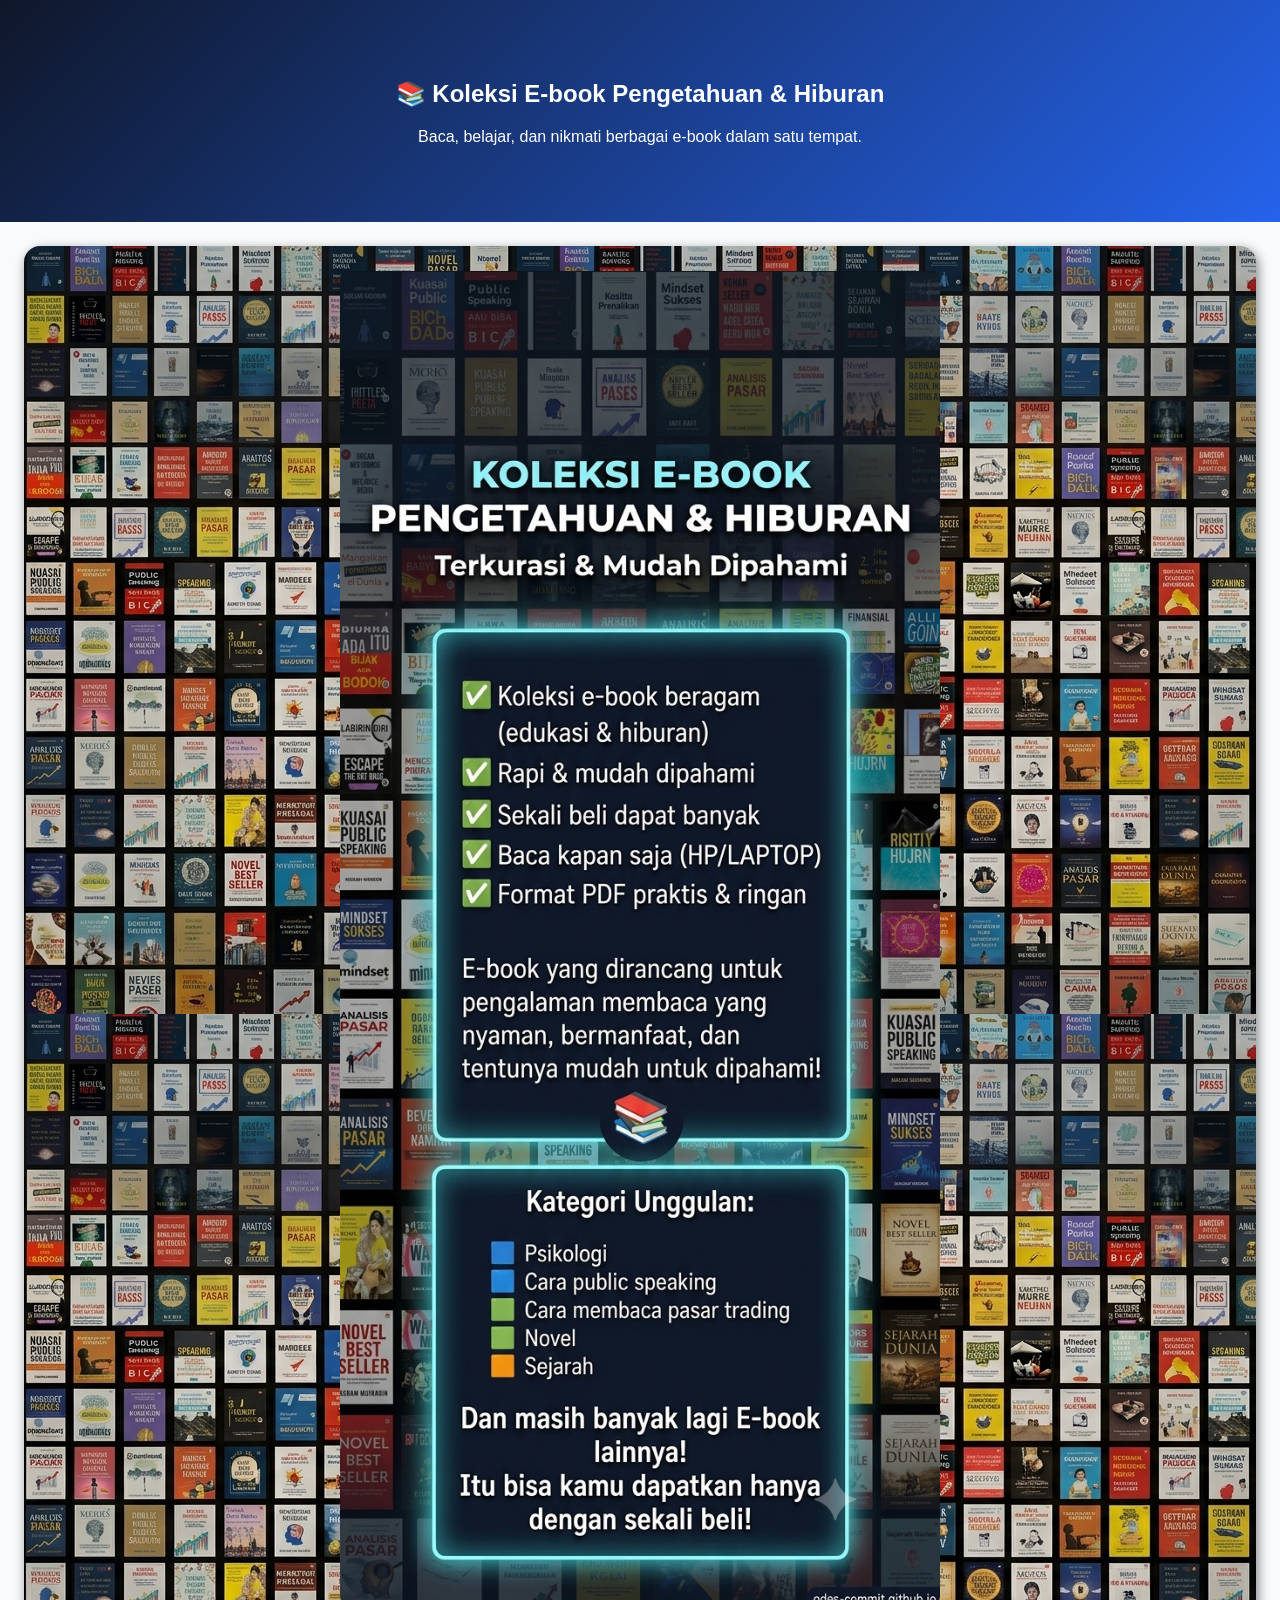
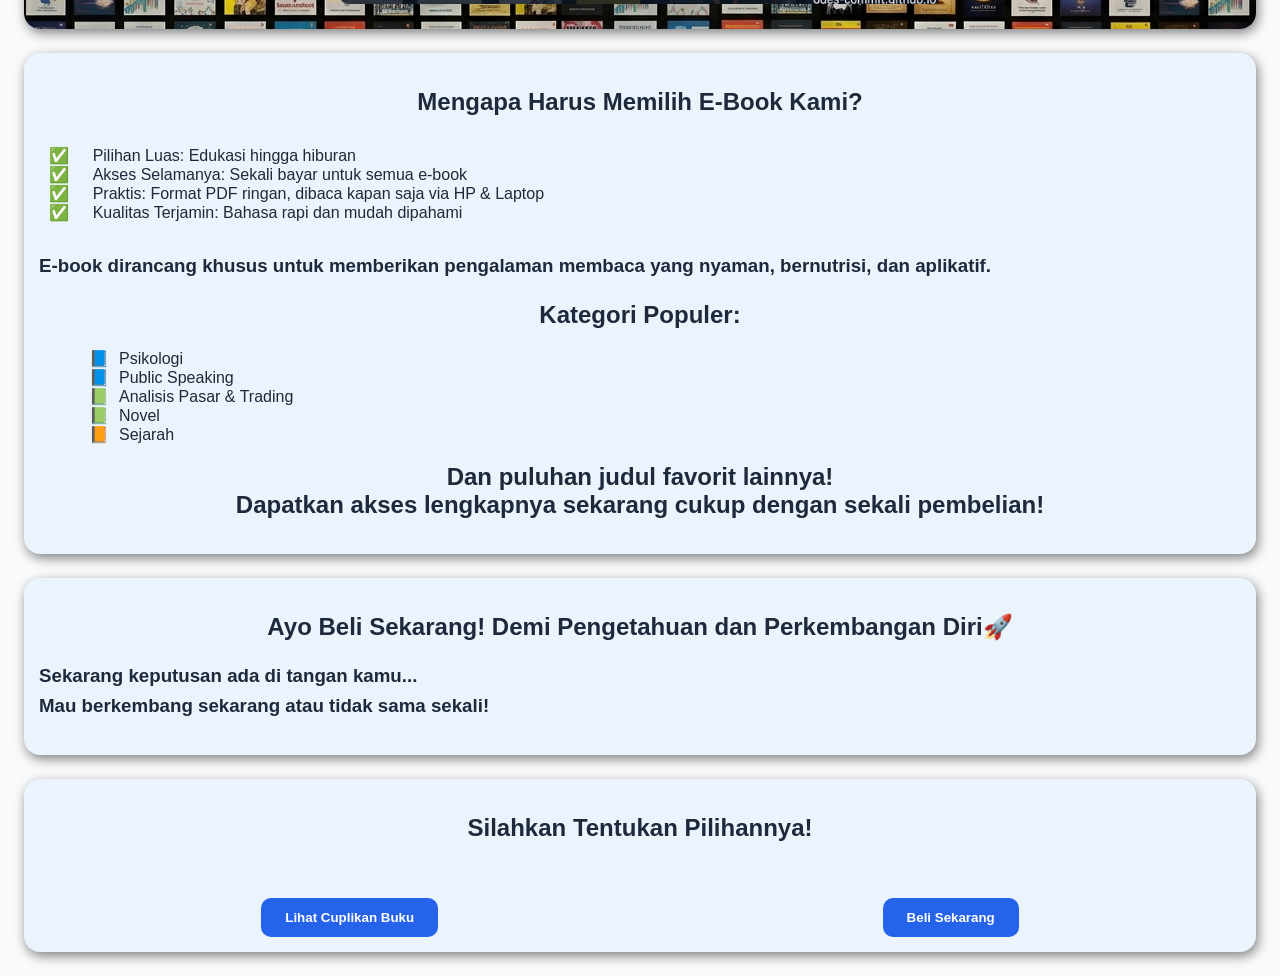
<file: index.html>
<!DOCTYPE html>
<html lang="id">
<head>
  <meta charset="UTF-8">
  <meta name="viewport" content="width=device-width, initial-scale=1.0">
  <link rel="stylesheet" href="style2.css">

  <title>e-book ku</title>
</head>
<body>	

<section class="desain">
  <h1>📚 Koleksi E-book Pengetahuan & Hiburan</h1>
  <p>Baca, belajar, dan nikmati berbagai e-book dalam satu tempat.</p>
</section>

<div class="desain_kotak2">
  <img src="1785396798155.png" alt="Koleksi E-book Pengetahuan & Hiburan">
</div>

<div class="desain_kotak">
  <h2>Mengapa Harus Memilih E-Book Kami?</h2>
  <ul class="centang">
    <li>Pilihan Luas: Edukasi hingga hiburan</li>
    <li>Akses Selamanya: Sekali bayar untuk semua e-book</li>
    <li>Praktis: Format PDF ringan, dibaca kapan saja via HP & Laptop</li>
    <li>Kualitas Terjamin: Bahasa rapi dan mudah dipahami</li>
  </ul>
  
  <h3>E-book dirancang khusus untuk memberikan pengalaman membaca yang nyaman, bernutrisi, dan aplikatif.</h3>
  
  <h2>Kategori Populer:</h2>
  <ul>
    <li class="buku_biru">Psikologi</li>
    <li class="buku_biru">Public Speaking</li>
    <li class="buku_hijau">Analisis Pasar & Trading</li>
    <li class="buku_hijau">Novel</li>
    <li class="buku_oren">Sejarah</li>
  </ul>
  <h2>Dan puluhan judul favorit lainnya!<br>Dapatkan akses lengkapnya sekarang cukup dengan sekali pembelian!</h2>
</div>

<div class="desain_kotak">
  <h2>Ayo Beli Sekarang! Demi Pengetahuan dan Perkembangan Diri🚀</h2>
  <h3>Sekarang keputusan ada di tangan kamu...<br> Mau berkembang sekarang atau tidak sama sekali!</h3>
</div>

<div class="desain_kotak">
  <h2>Silahkan Tentukan Pilihannya!</h2><br><br>
  <div class="jarak">
    <a href="cuplikan_buku.html" target="_blank"><button class="tombol_jarak">Lihat Cuplikan Buku</button></a>
    <a href="beli.html"><button class="tombol_jarak">Beli Sekarang</button></a>
  </div>
</div>
</body>
</html>
</file>
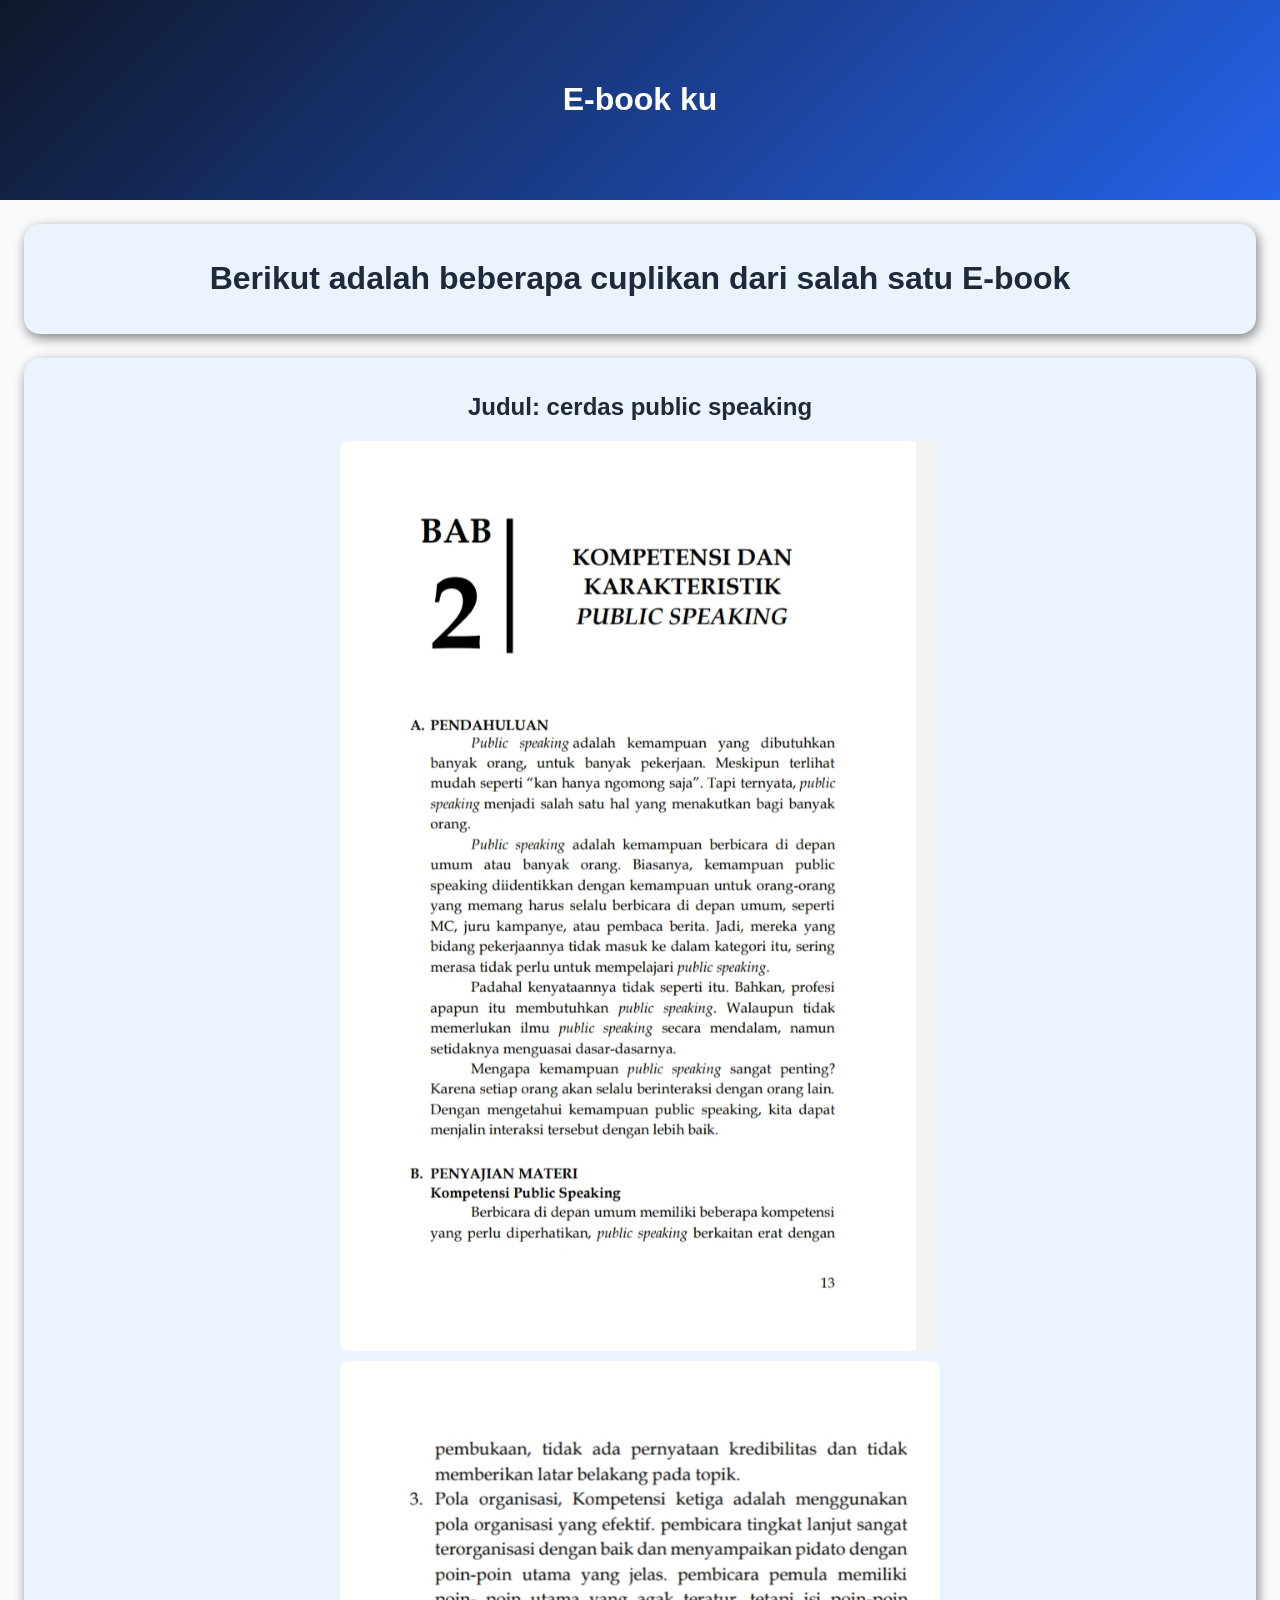
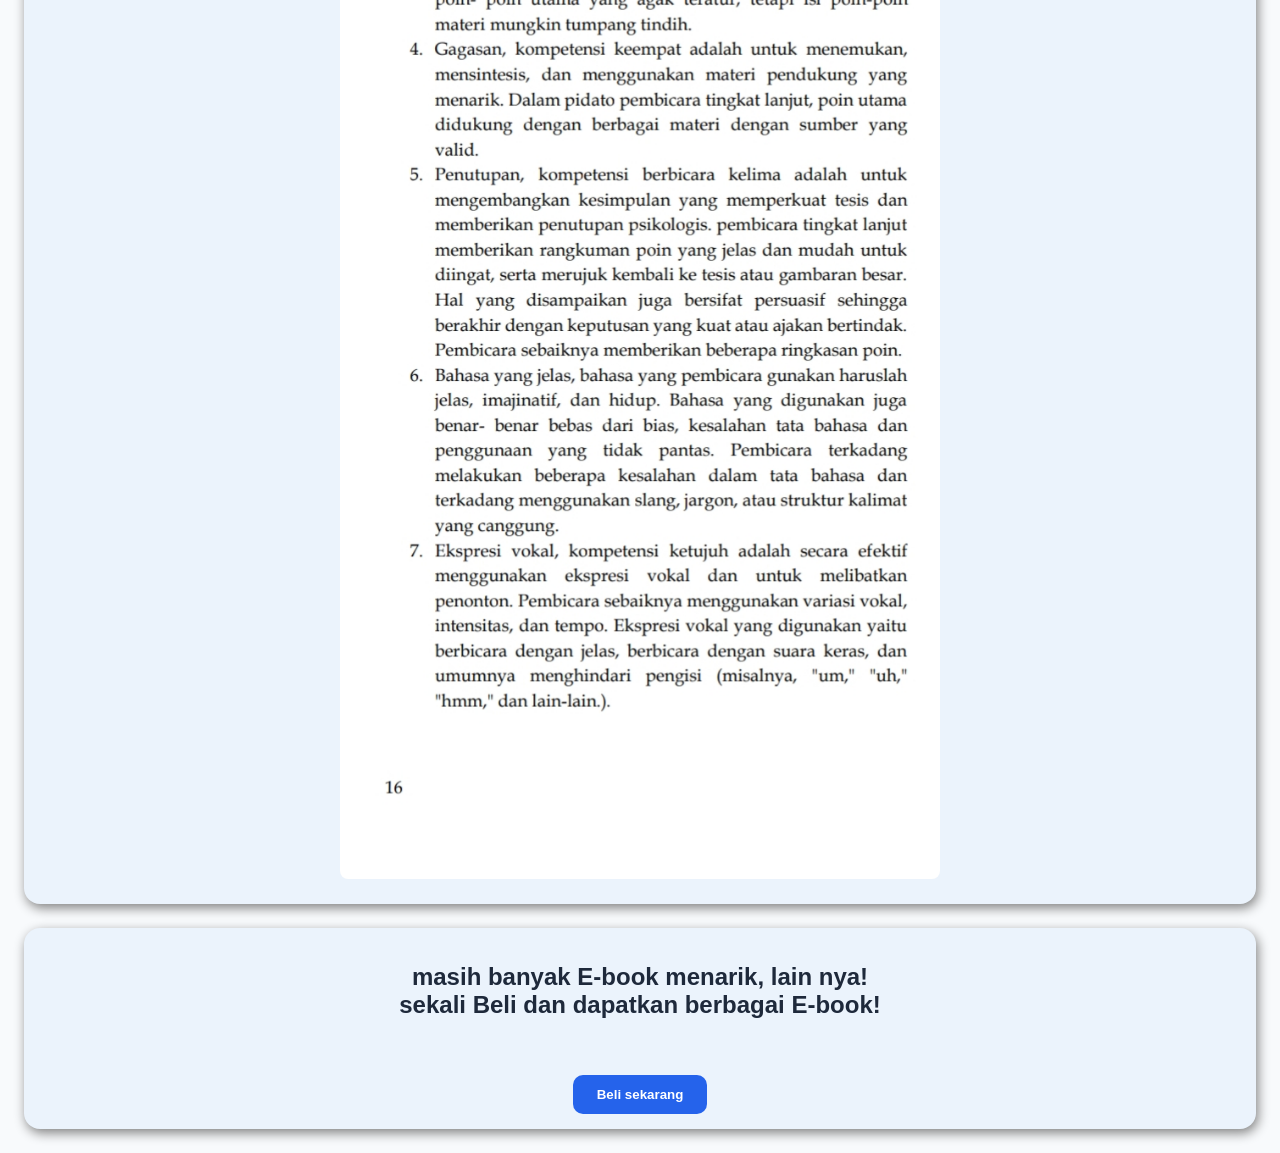
<file: cuplikan_buku.html>
<!DOCTYPE html>
<html lang="id">
<head>
  <meta charset="UTF-8">
  <meta name="viewport" content="width=device-width, initial-scale=1.0">
  <link rel="stylesheet" href="style2.css">

  <title>e-book ku</title>
</head>
<body>
  <div class="desain">
    <h1>E-book ku</h1>
  </div>
  
  <div class="desain_kotak">
    <h1>Berikut adalah beberapa cuplikan dari salah satu E-book</h1>
  </div>
  
  <div class="desain_kotak">
    <h2>Judul: cerdas public speaking</h2>
    <img class="gambar" src="IMG_20260723_221419.jpg">
    <img class="gambar" src="IMG_20260723_221402.jpg">
    </div>
    <div class="desain_kotak">
      <h2>masih banyak E-book menarik, lain nya!<br> sekali Beli dan dapatkan berbagai E-book!</h2><br><br>
      <div class="tengah">
        <a href="beli.html"><button class="tombol_tengah">Beli sekarang</button></a>
      </div>
    </div>
</body>
</html>
</file>
<file: style2.css>
body {
  margin: 0;
  font-family: 'Segoe UI', Arial, sans-serif;
  background-color: #F8FAFC;
  color: #1E293B;
}

.desain {
  background: linear-gradient(135deg, #0F172A, #2563EB); 
  color: white;
  text-align: center;
  padding: 60px 20px;
}

.desain_kotak {
  background:#EBF3FC; 
  border-radius: 16px; 
  padding: 15px;
  margin: 24px;
  box-shadow: 2px 4px 12px gray;
}

.desain_kotak2 {
  background-image: url('1785398786295.png');
  border-radius: 16px; 
  padding: 15px;
  margin: 24px;
  box-shadow: 2px 4px 12px gray;
}

.tombol_jarak, .tombol_tengah {
  background-color: #2563EB;
  color: white;
  border: none;
  border-radius: 10px;
  padding: 12px 24px;
  font-weight: bold;
  cursor: pointer;
  transition: all 0.3s ease;
}

.tombol_jarak:hover, .tombol_tengah:hover {
  background-color: #1D4ED8;
  transform: translateY(-2px);
  box-shadow: 0 4px 12px rgba(37, 99, 235, 0.2);
}

.jarak {
  display: flex;
   justify-content: space-around;
}

.tengah {
  display: flex;
  justify-content: center;
}


h1, h2 {
  text-align: center;
}

h3 {
  text-align: left;
  line-height: 1.6;
}



img {
  display: block;
  width: 95%;
  max-width: 600px;
  height: auto;
  margin: 10px auto;
  border-radius: 8px;
}

.centang {
  list-style: none;
  padding: 10px;
}

.centang li::before {
  content: "✅";
  margin-right: 2%;
}

.buku_biru {
  list-style: none;
  margin-right: 2%px;
}

.buku_biru::before {
  content: "📘" ;
  padding: 10px;
}

.buku_hijau {
  list-style: none;
  margin-right: 2%;
}

.buku_hijau::before {
  content: "📗" ;
  padding: 10px;
}

.buku_oren {
  list-style: none;
  margin-right: 2%;
}

.buku_oren::before {
  content: "📙";
  padding: 10px;
}
</file>
